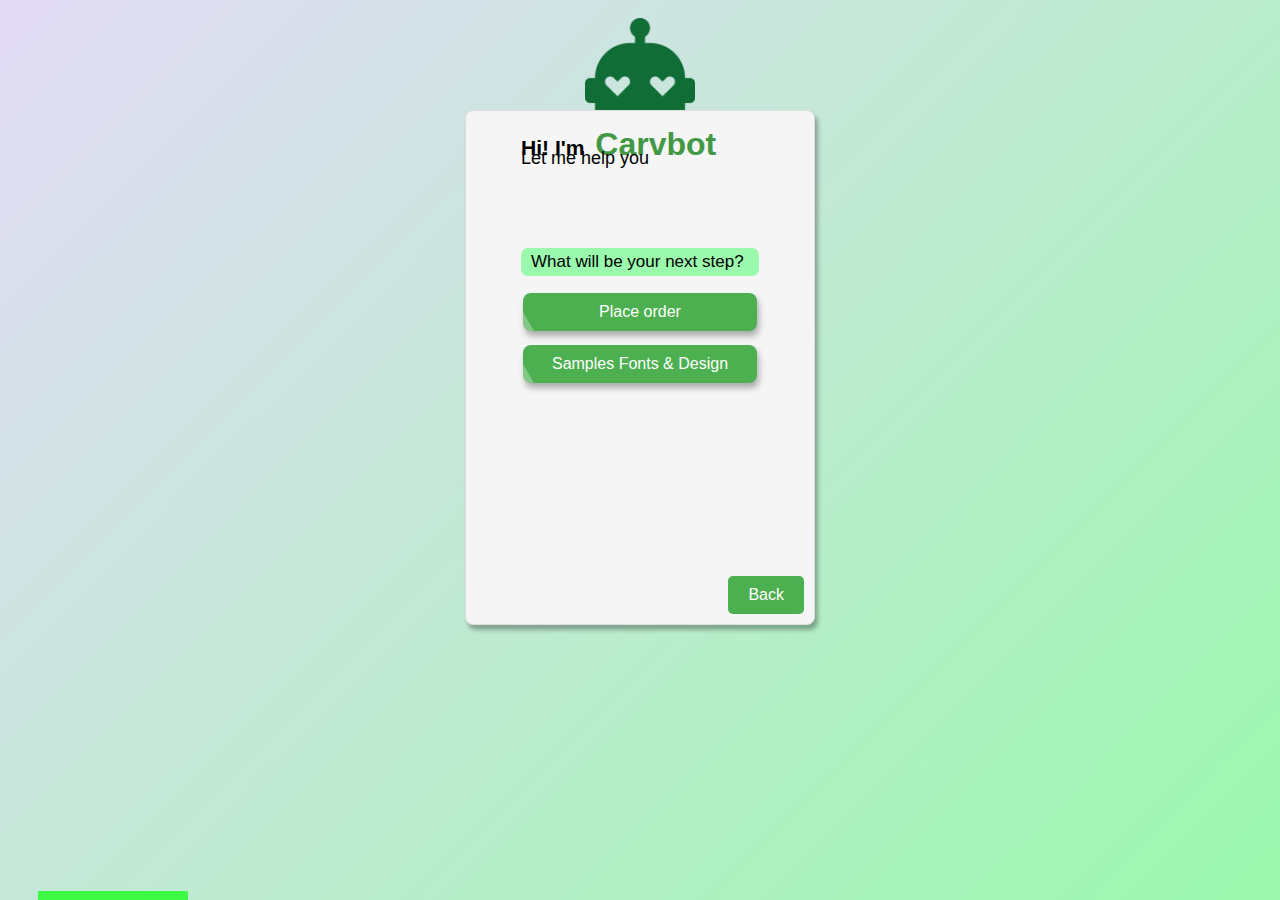
<file: browseproducts.html>
<!DOCTYPE html>
<html lang="en">
<head>
    <meta charset="UTF-8" />
    <meta http-equiv="X-UA-Compatible" content="IE=edge" />
    <meta name="viewport" content="width=device-width, initial-scale=1.0" />
    <title>Carvbot</title>
    <link rel="stylesheet" href="styles.css">
    <link rel="shortcut icon" type="image/x-icon" href="images/favicon.ico">
    <script src="script.js"></script>
</head>
<body>
    <div class="container">
        <ul class="circles">
            <li></li>
            <li></li>
            <li></li>
            <li></li>
            <li></li>
            <li></li>
            <li></li>
            <li></li>
            <li></li>
            <li></li>
            <li></li>
            <li></li>
        </ul>
        <img src="images/carvbot.png" alt="">
        <div class="card">
            <div class="cardp">
                <h3>Hi! I'm <span>Carvbot</span></h3>
                <p>Let me help you</p>
            </div>
            <div class="button-container">
                <p class="buttonp">What will be your next step?</p>
                <button onclick="goToPage('order')">Place order</button>
                <button onclick="goToPage('samples')">Samples Fonts & Design</button>
            </div>
            <button class="back-button" onclick="goBack()">Back</button>
        </div>
    </div>
</body>
</html>
</file>
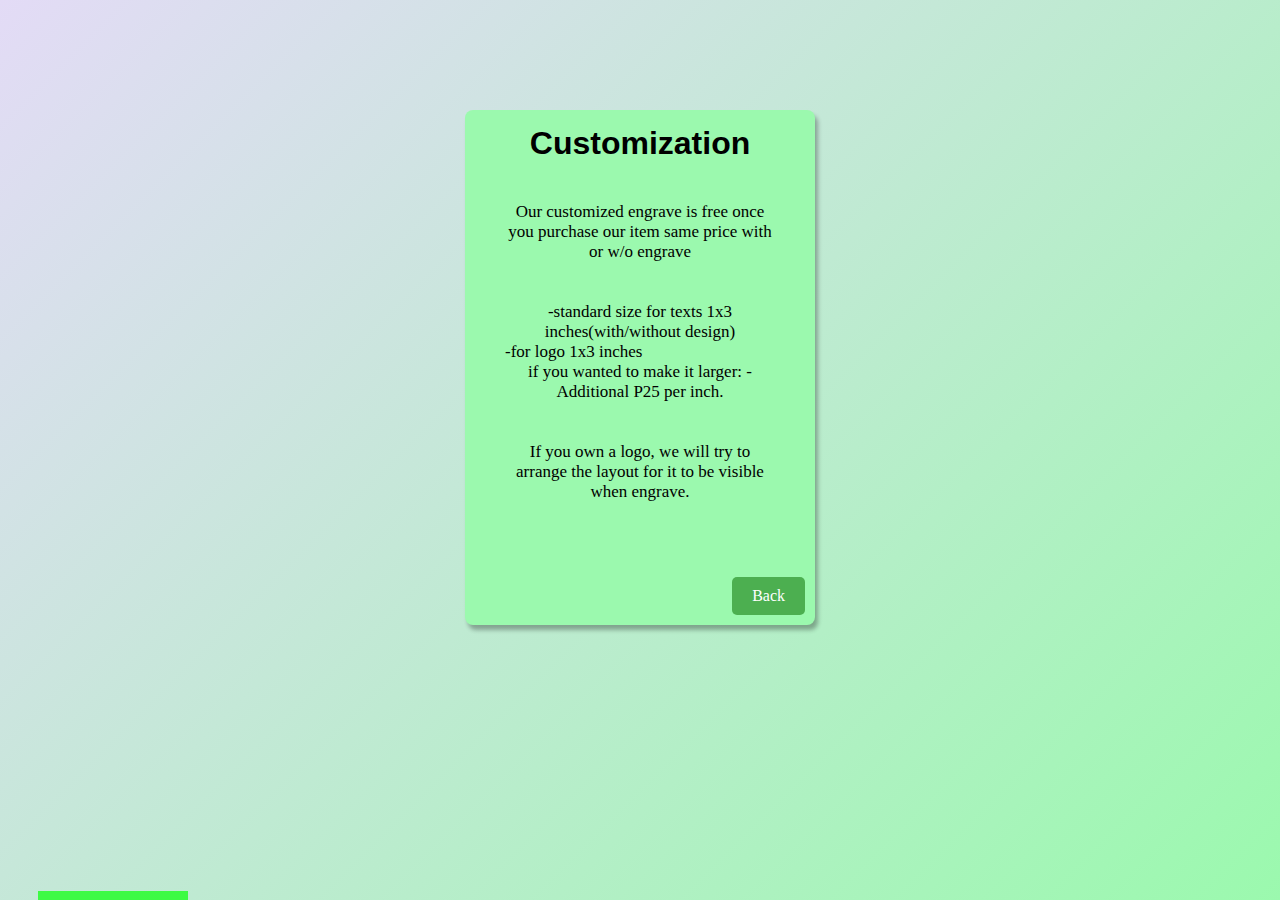
<file: customization.html>
<!DOCTYPE html>
<html lang="en">
<head>
    <meta charset="UTF-8">
    <meta http-equiv="X-UA-Compatible" content="IE=edge">
    <meta name="viewport" content="width=device-width, initial-scale=1.0">
    <title>Carvbot</title>
    <link rel="stylesheet" href="menu.css">
    <link rel="shortcut icon" type="image/x-icon" href="favicon.ico">
    <script src="script.js"></script>
</head>
<body>
    <body>
        <div class="container">
            <ul class="circles">
            <li></li>
            <li></li>
            <li></li>
            <li></li>
            <li></li>
            <li></li>
            <li></li>
            <li></li>
            <li></li>
            <li></li>
            <li></li>
            <li></li>
        </ul>
            <div class="card">
                <h1>Customization</h1>
                <div class="blocks-container">
                    <div class="blocks">
                        <div class="custom">
                            <div>Our customized engrave is free once you purchase our item same price with or w/o engrave</div>
                        </div>
                    </div>
                    <div class="blocks">
                        <div class="custom">
                            <div>-standard size for texts 1x3 inches(with/without design)</div>
                            <div>-for logo 1x3 inches</div>
                            <div>if you wanted to make it larger:
                                -Additional P25 per inch.
                            </div>
                        </div>
                    </div>
                    <div class="blocks">
                        <div class="custom">
                            <div>
                                If you own a logo, we will try to arrange the layout for it to be visible when engrave.
                            </div>
                        </div>
                    </div>
                </div>
                <button class="back-button" onclick="goBack()">Back</button>
            </div>
        </div>
</body>
</html>
</file>
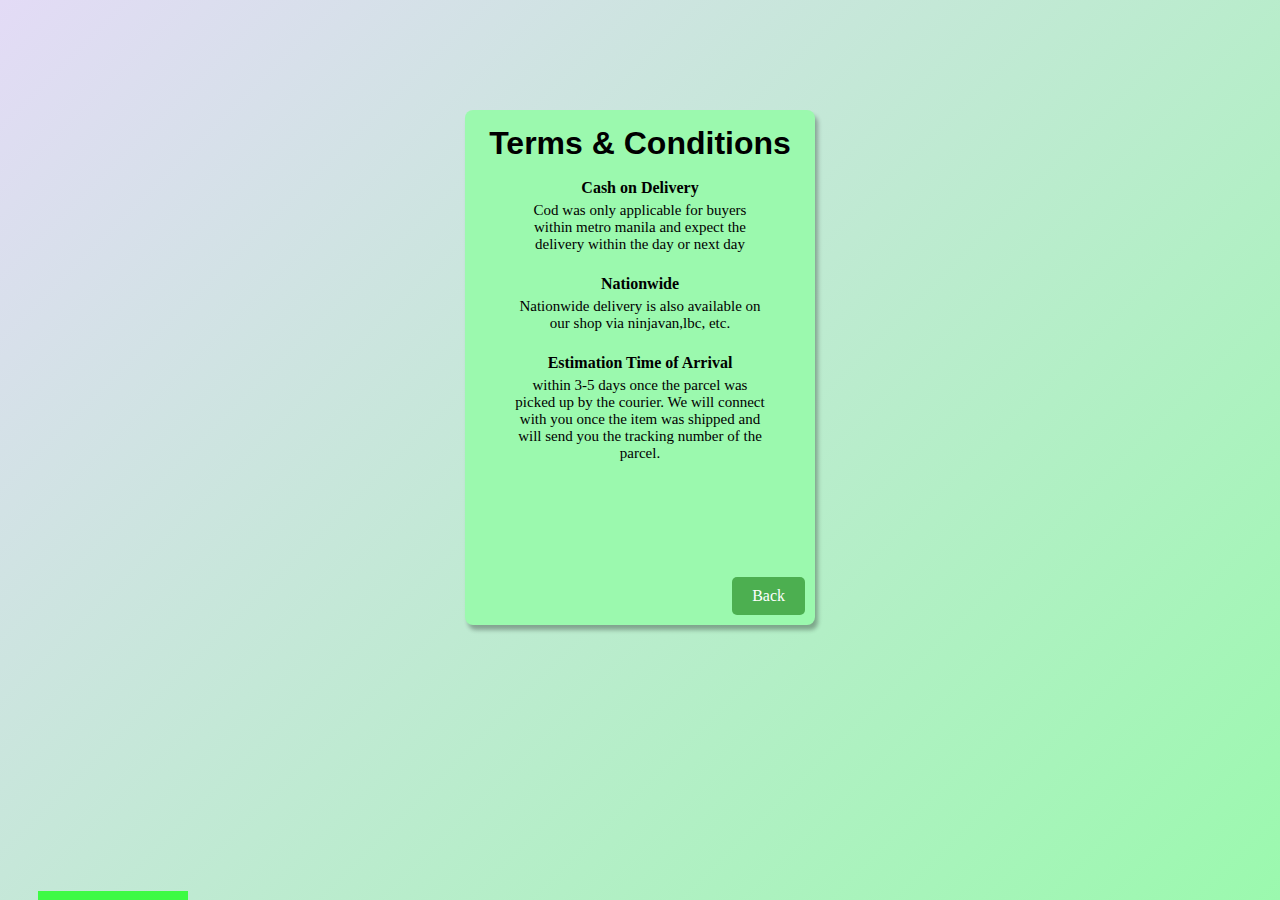
<file: delivery.html>
<!DOCTYPE html>
<html lang="en">
<head>
    <meta charset="UTF-8">
    <meta http-equiv="X-UA-Compatible" content="IE=edge">
    <meta name="viewport" content="width=device-width, initial-scale=1.0">
    <title>Carvbot</title>
    <link rel="stylesheet" href="menu.css">
    <link rel="shortcut icon" type="image/x-icon" href="favicon.ico">
    <script src="script.js"></script>
</head>
<body>
    <div class="container">
        <ul class="circles">
            <li></li>
            <li></li>
            <li></li>
            <li></li>
            <li></li>
            <li></li>
            <li></li>
            <li></li>
            <li></li>
            <li></li>
            <li></li>
            <li></li>
        </ul>
        <div class="card">
            <h1>Terms & Conditions</h1>
            <div class="blocks-container">
                <div class="blocks-delivered">
                    <div class="delivery">
                        <h4>Cash on Delivery</h4>
                        <div>
                            Cod was only applicable for buyers within metro manila and expect the delivery within the day or next day
                        </div>
                    </div>
                </div>
                <div class="blocks-delivered">
                    <div class="delivery">
                        <h4>Nationwide</h4>
                        <div>Nationwide delivery is also available on our shop via ninjavan,lbc, etc.
                        </div>
                    </div>
                </div>
                <div class="blocks-delivered">
                    <div class="delivery">
                        <h4>Estimation Time of Arrival</h4>
                        <div>within 3-5 days once the parcel was picked up by the courier. We will connect with you once the item was shipped and will send you the tracking number of the parcel.</div>
                    </div>
                </div>
            </div>
            <button class="back-button" onclick="goBack()">Back</button>
        </div>
    </div>
</body>
</html>
</file>
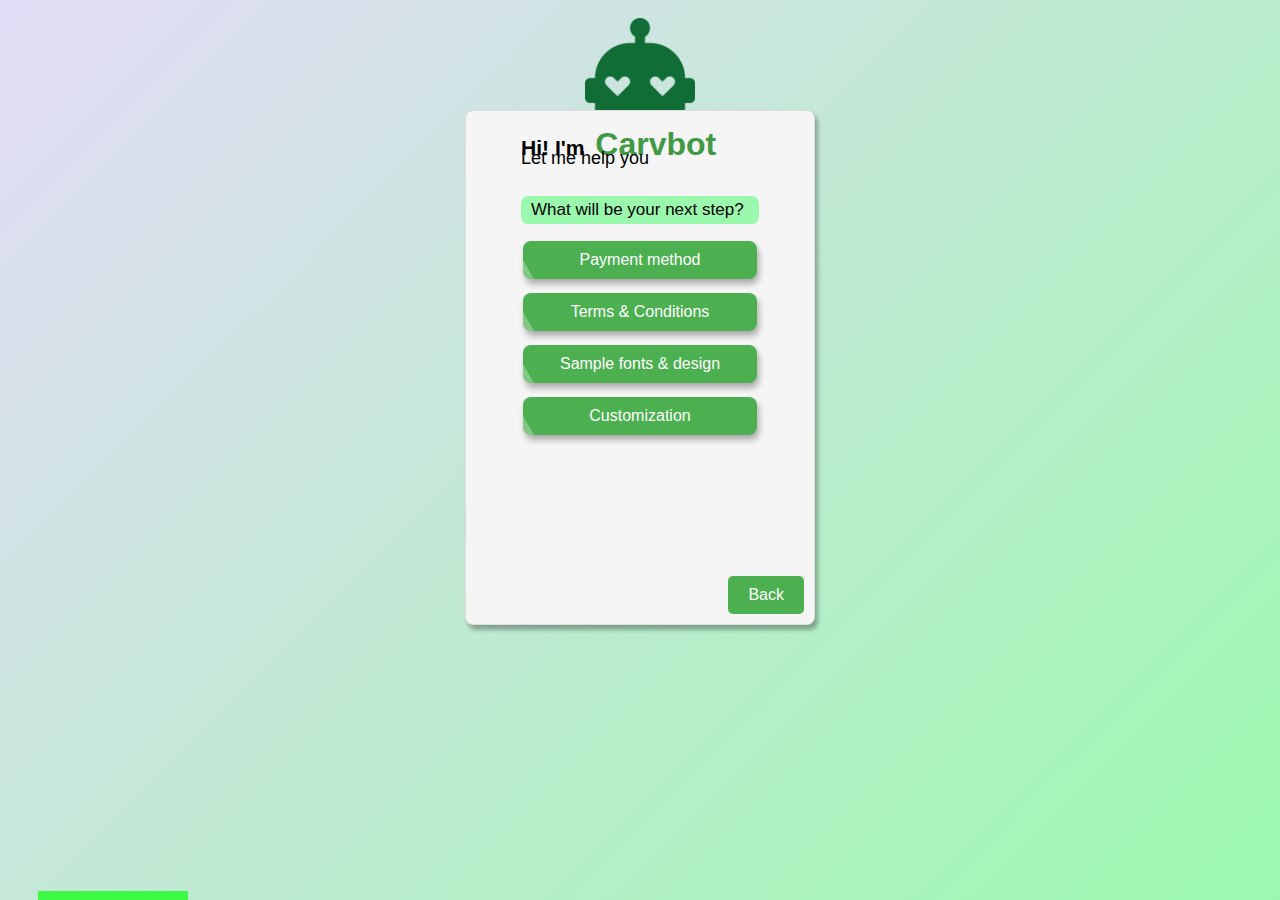
<file: menu.html>
<!DOCTYPE html>
<html lang="en">
<head>
    <meta charset="UTF-8" />
    <meta http-equiv="X-UA-Compatible" content="IE=edge" />
    <meta name="viewport" content="width=device-width, initial-scale=1.0" />
    <title>Carvbot</title>
    <link rel="stylesheet" href="styles.css">
    <link rel="shortcut icon" type="image/x-icon" href="favicon.ico">
    <script src="script.js"></script>
</head>
<body>
    <div class="container">
            <ul class="circles">
                <li></li>
                <li></li>
                <li></li>
                <li></li>
                <li></li>
                <li></li>
                <li></li>
                <li></li>
                <li></li>
                <li></li>
                <li></li>
                <li></li>
            </ul>
        <img src="images/carvbot.png" alt="">
        <div class="card">
            <div class="cardp">
                <h3>Hi! I'm <span>Carvbot</span></h3>
                <p>Let me help you</p>
            </div>
            <div class="button-container">
                <p class="buttonp">What will be your next step?</p>
                <button onclick="goToPage('payment')">Payment method</button>
                <button onclick="goToPage('delivery')">Terms & Conditions</button>
                <button onclick="goToPage('samples')">Sample fonts & design</button>
                <button onclick="goToPage('customization')">Customization</button>
            </div>
            <button class="back-button" onclick="goBack()">Back</button>
        </div>
    </div>
</body>
</html>
</file>
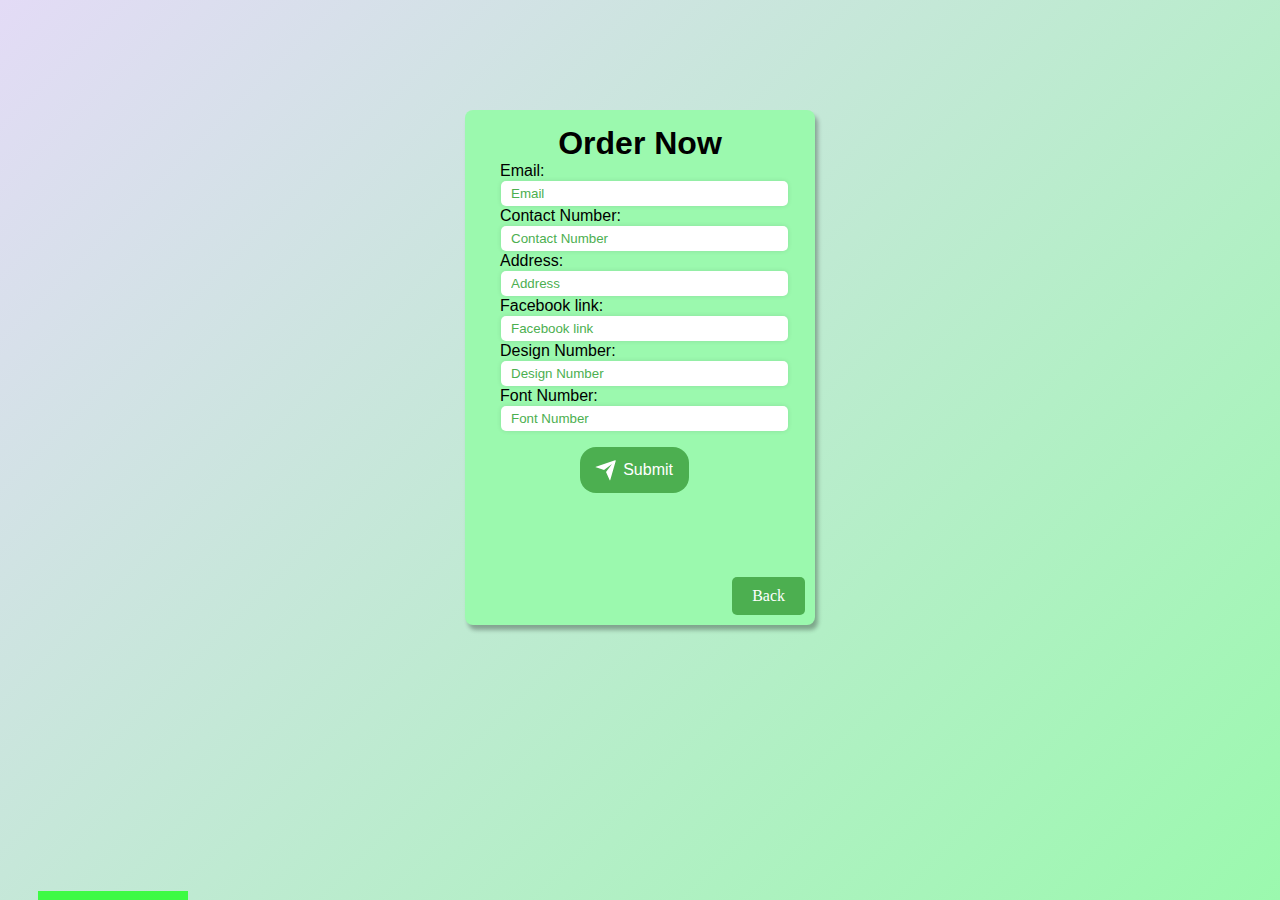
<file: order.html>
<!DOCTYPE html>
<html lang="en">
<head>
    <meta charset="UTF-8">
    <meta http-equiv="X-UA-Compatible" content="IE=edge">
    <meta name="viewport" content="width=device-width, initial-scale=1.0">
    <title>Carvbot</title>
    <link rel="stylesheet" href="input.css">
    <link rel="shortcut icon" type="image/x-icon" href="favicon.ico">
    <script src="script.js"></script>
</head>

<body>
    <div class="container">
        <ul class="circles">
            <li></li>
            <li></li>
            <li></li>
            <li></li>
            <li></li>
            <li></li>
            <li></li>
            <li></li>
            <li></li>
            <li></li>
            <li></li>
            <li></li>
        </ul>
        <div class="card">
            <h1>Order Now</h1>
            <div class="card-inner">
                <form action="https://formsubmit.co/mckyle.smm@gmail.com" method="POST">
                    
                    <input type="hidden" name="_captcha" value="false">
                    <input type="hidden" name="_next" value="https://mshi-dev.github.io/Carvbot/submit.html">
                    <input type="hidden" name="_subject" value="New Email woooo!">
                    
                    <div class="input-name">
                        <label for="email">Email:</label>
                    </div>
                    <input type="email" id="email" name="email" placeholder="Email" required>

                    <div class="input-name">Contact Number:</div>
                    <input type="text" name="Contact" placeholder="Contact Number" required>
                    
                    <div class="input-name">Address:</div>
                    <input type="text" name="Address" placeholder="Address" required>

                    <div class="input-name">Facebook link:</div>
                    <input type="text" name="Fb Link" placeholder="Facebook link" required>

                    <div class="input-name">Design Number:</div>
                    <input type="text" name="Design #" placeholder="Design Number" required>

                    <div class="input-name">Font Number:</div>
                    <input type="text" name="Font #" placeholder="Font Number" required>

                    <button  onclick="showNotificationAndRedirect()" onclick="goToPage('submit')" class="submit"  type="submit">
                        <div class="svg-wrapper-1">
                            <div class="svg-wrapper">
                                <svg height="24" width="24" viewBox="0 0 24 24" xmlns="http://www.w3.org/2000/svg">
                                    <path d="M0 0h24v24H0z" fill="none"></path>
                                    <path d="M1.946 9.315c-.522-.174-.527-.455.01-.634l19.087-6.362c.529-.176.832.12.684.638l-5.454 19.086c-.15.529-.455.547-.679.045L12 14l6-8-8 6-8.054-2.685z" fill="currentColor"></path>
                                </svg>
                            </div>
                        </div>
                        <span>Submit</span>
                    </button>
                </form>
            </div>
            <button class="back-button" onclick="goBack()">Back</button>
        </div>
    </div>
</body>
</html>
</file>
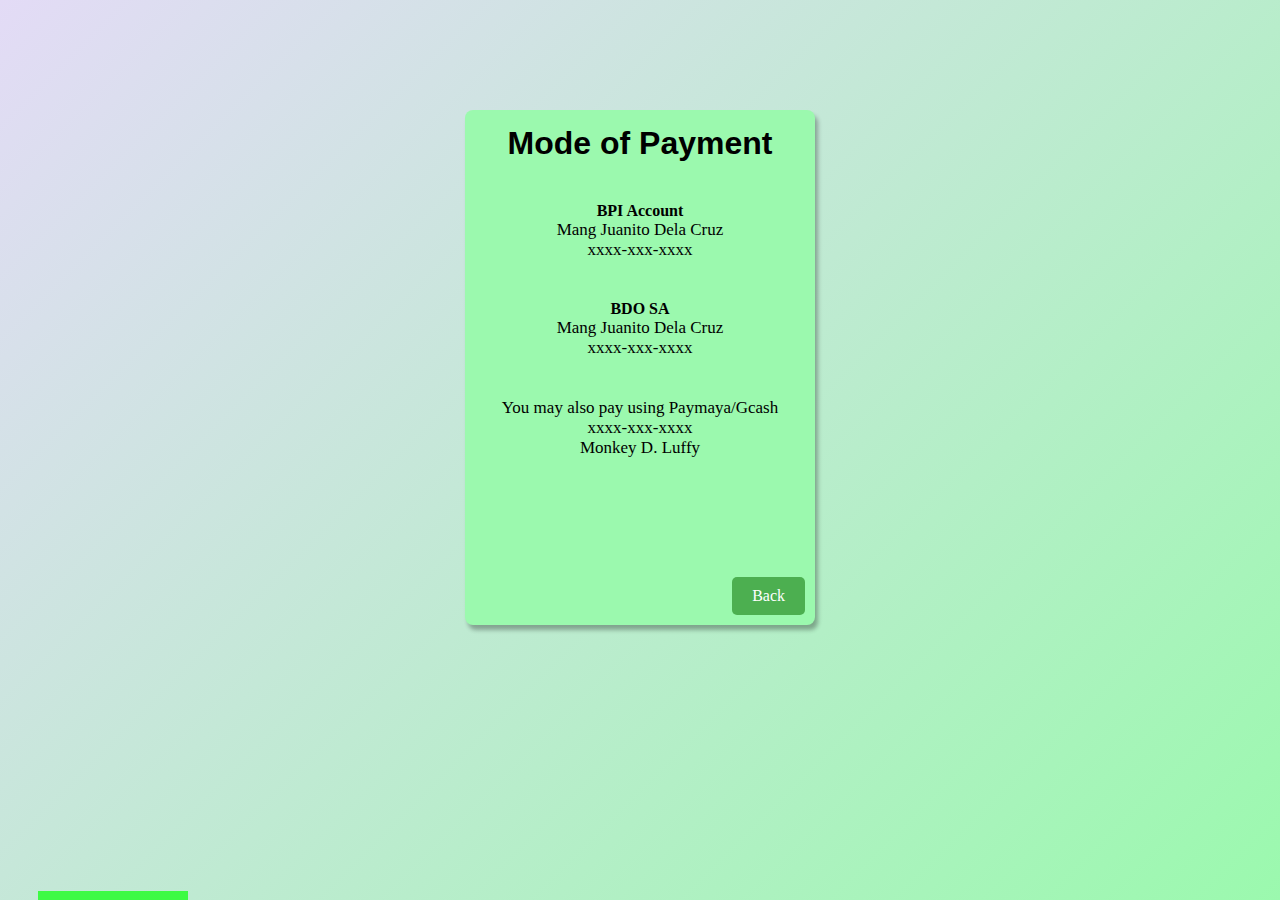
<file: payment.html>
<!DOCTYPE html>
<html lang="en">
<head>
    <meta charset="UTF-8">
    <meta http-equiv="X-UA-Compatible" content="IE=edge">
    <meta name="viewport" content="width=device-width, initial-scale=1.0">
    <title>Carvbot</title>
    <link rel="stylesheet" href="menu.css">
    <link rel="shortcut icon" type="image/x-icon" href="favicon.ico">
    <script src="script.js"></script>
</head>
<body>
    <div class="container">
        <ul class="circles">
            <li></li>
            <li></li>
            <li></li>
            <li></li>
            <li></li>
            <li></li>
            <li></li>
            <li></li>
            <li></li>
            <li></li>
            <li></li>
            <li></li>
        </ul>
        <div class="card">
            <h1>Mode of Payment</h1>
            <div class="blocks-container">
                <div class="blocks">
                    <h4>BPI Account</h4>
                    <div>Mang Juanito Dela Cruz</div>
                    <div>xxxx-xxx-xxxx</div>
                </div>
                <div class="blocks">
                    <h4>BDO SA</h4>
                    <div>Mang Juanito Dela Cruz</div>
                    <div>xxxx-xxx-xxxx</div>
                </div>
                <div class="blocks">
                    <div>You may also pay
                        using Paymaya/Gcash</div>
                    <div>xxxx-xxx-xxxx</div>
                    <div>Monkey D. Luffy</div>
                </div>
            </div>
            <button class="back-button" onclick="goBack()">Back</button>
        </div>
    </div>
</body>
</html>
</file>
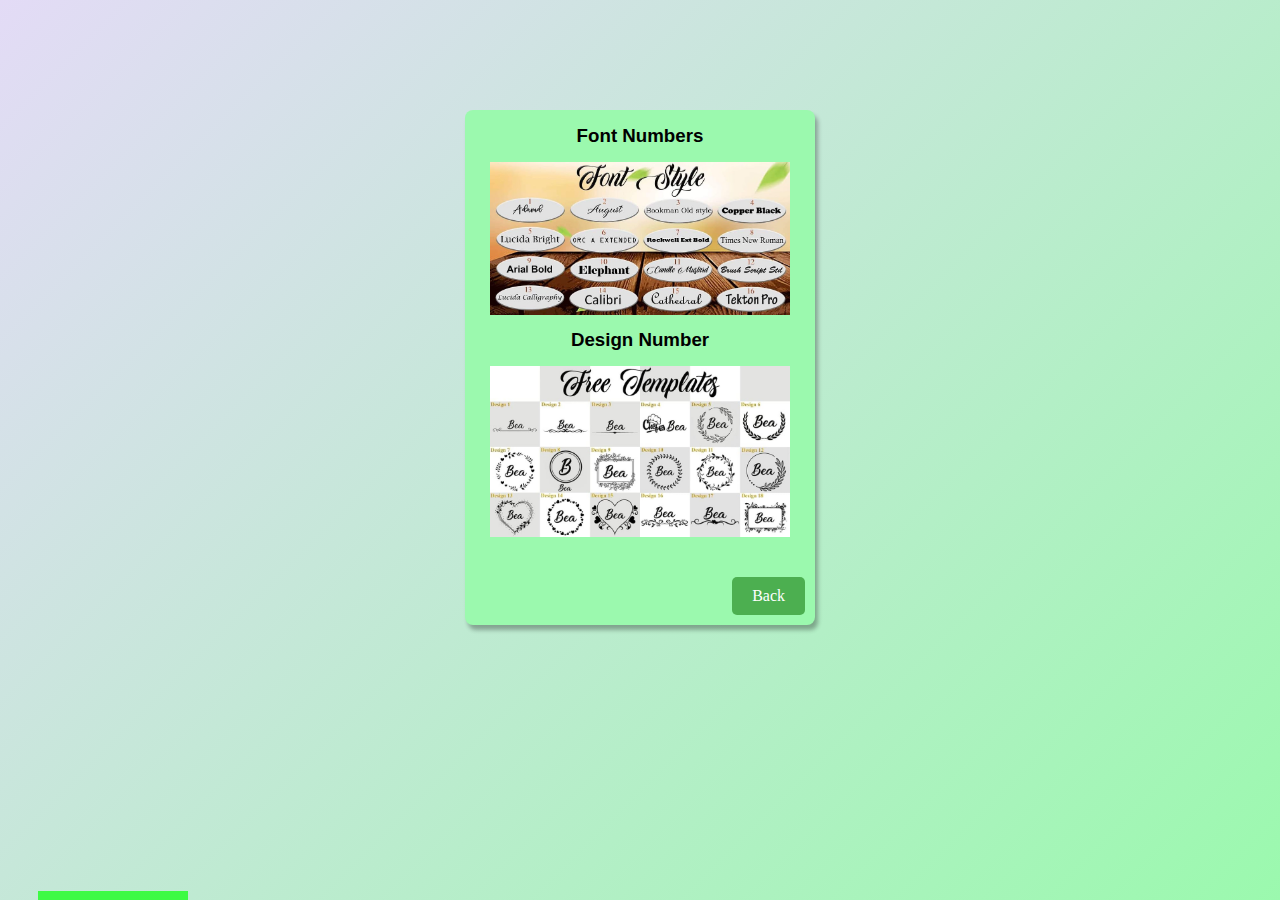
<file: samples.html>
<!DOCTYPE html>
<html lang="en">
<head>
    <meta charset="UTF-8">
    <meta http-equiv="X-UA-Compatible" content="IE=edge">
    <meta name="viewport" content="width=device-width, initial-scale=1.0">
    <title>Carvbot</title>
    <link rel="stylesheet" href="menu.css">
    <link rel="shortcut icon" type="image/x-icon" href="favicon.ico">
    <script src="script.js"></script>
</head>
<body>
    <div class="container">
        <ul class="circles">
            <li></li>
            <li></li>
            <li></li>
            <li></li>
            <li></li>
            <li></li>
            <li></li>
            <li></li>
            <li></li>
            <li></li>
            <li></li>
            <li></li>
        </ul>
        <div class="card">
            <div class="samples">
                <h3 class="heads">Font Numbers</h3>
                <div><img src="images/fonts.jpg" alt=""></div>
                <h3 class="heads">Design Number</h3>
                <div><img src="images/templates.jpg" alt=""></div>
            </div>
            <button class="back-button" onclick="goBack()">Back</button>
        </div> 
    </div>
</body>
</html>
</file>
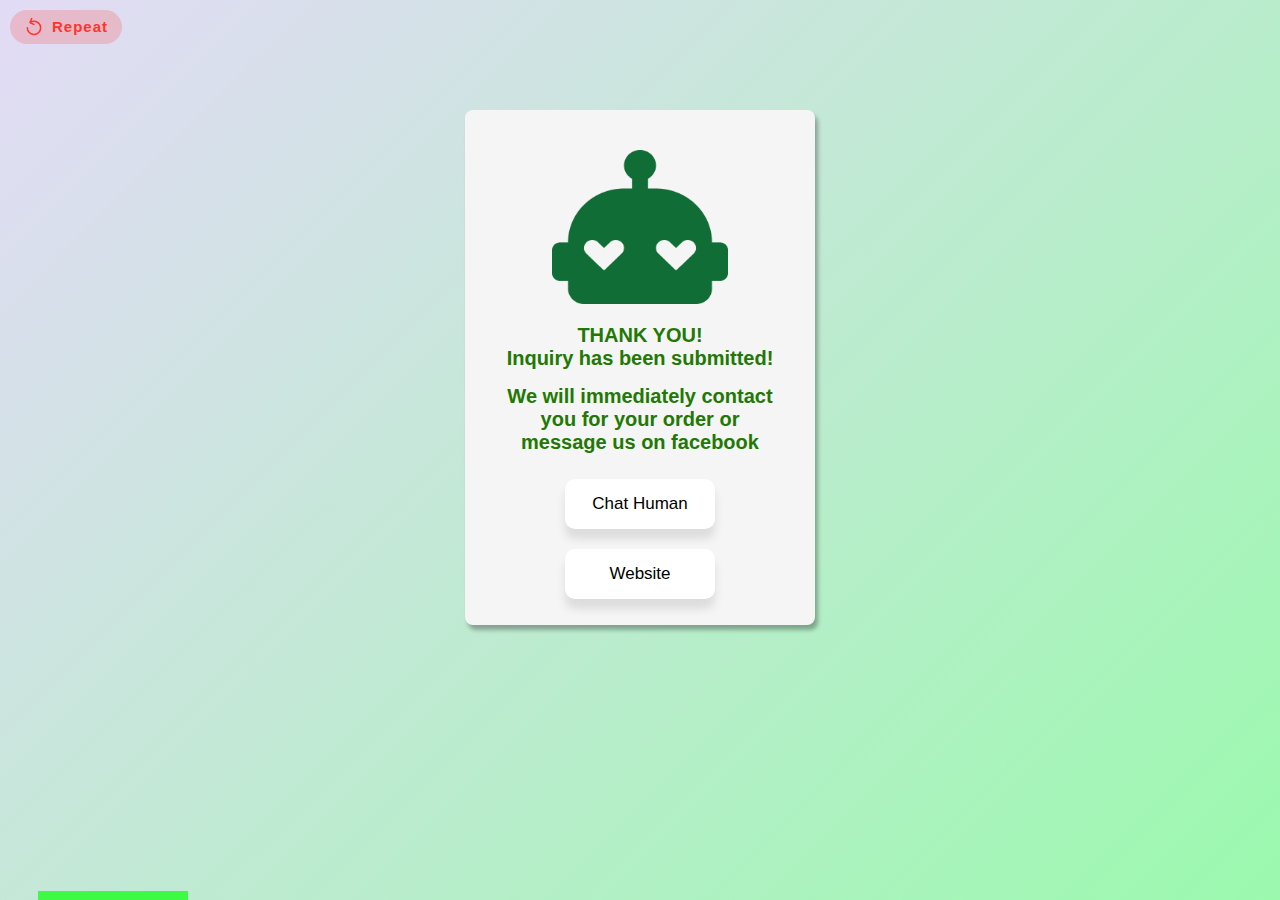
<file: submit.html>
<!DOCTYPE html>
<html lang="en">
<head>
    <meta charset="UTF-8" />
    <meta http-equiv="X-UA-Compatible" content="IE=edge" />
    <meta name="viewport" content="width=device-width, initial-scale=1.0" />
    <title>Carvbot</title>
    <link rel="stylesheet" href="submit.css">
    <link rel="shortcut icon" type="image/x-icon" href="favicon.ico">
    <script src="script.js"></script>
</head>
<body>
    <div class="container">
        <ul class="circles">
            <li></li>
            <li></li>
            <li></li>
            <li></li>
            <li></li>
            <li></li>
            <li></li>
            <li></li>
            <li></li>
            <li></li>
            <li></li>
            <li></li>
        </ul>
        <button class="button">
            <svg class="svg-icon" fill="none" height="20" viewBox="0 0 20 20" width="20" xmlns="http://www.w3.org/2000/svg"><g stroke="#ff342b" stroke-linecap="round" stroke-width="1.5"><path d="m3.33337 10.8333c0 3.6819 2.98477 6.6667 6.66663 6.6667 3.682 0 6.6667-2.9848 6.6667-6.6667 0-3.68188-2.9847-6.66664-6.6667-6.66664-1.29938 0-2.51191.37174-3.5371 1.01468"></path><path d="m7.69867 1.58163-1.44987 3.28435c-.18587.42104.00478.91303.42582 1.0989l3.28438 1.44986"></path></g></svg>
            <span class="lable"><a href="index.html">Repeat</a></span>
        </button>
        <div class="card">
            <div class="card-inner">
                <img src="images/carvbot.png" alt="">
                <p>THANK YOU! <br> Inquiry has been submitted!</p>
                <p>We will immediately contact you for your order or message us on facebook</p>

                <div class="uiverse">
                        <span class="tooltip">Digital Carving & Engraving Co.</span>
                        <span >
                            <a href="https://www.facebook.com/DCENGRAVINGPHILIPPINES">Chat Human</a>
                        </span>
                </div>
                <div class="uiverse">
                    <span class="tooltip">Digital Carving.com</span>
                    <span>
                        Website
                    </span>
                </div>
            </div>
        </div>
    </div>
</body>
</html>
</file>
<file: styles.css>
*{
    margin: 0;
    padding:0;
    box-sizing: border-box;
    font-family: 'Poppins',sans-serif;
}

.container {
    width: 100%;
    min-height:100vh;
    background:linear-gradient(135deg, #e3dbf6, #9bf9ae);
    padding:10px;
    display: flex;
    justify-content: center;
}

.card {
    width: 350px;
    height: 515px;
    margin: 100px auto 0;
    background-color: #f5f5f5;
    border: 1px solid #ddd;
    border-radius: 8px;
    box-shadow: 3px 5px 4px rgba(0, 0, 0, 0.3);
    padding: 15px;
    position: relative;
}

.card span {
    color: #429945;
    margin-top: 0;
    margin-left: 5px;
    font-size: 2rem;
    font-weight: 700;
}

.card h3 {
    margin-top: 0;
}

.cardp {
    margin-bottom: -60px;
    font-size:18px;
    margin-left: 40px;
}

.cardp p {
    margin-top: -15px;

}

.button-container {
    height: 350px;
    margin: 40px;
    display: flex;
    justify-content: center;
    flex-direction: column;
    margin-top: 10px;
}

.button-container .buttonp {
    background-color: #9bf9ae;
    margin-top: 50px;
    padding: 4px 10px;
    margin-bottom: 10px;
    font-size: 17px;
    border-radius: 7px;
}

.button-container button {
    background-color: #4CAF50;
    border: none;
    color: white;
    padding: 10px 20px;
    text-align: center;
    text-decoration: none;
    display: inline-block;
    font-size: 16px;
    margin: 7px 2px;
    cursor: pointer;
    position: relative;
    overflow: hidden;
    box-shadow: 2px 5px 6px rgba(0, 0, 0, 0.3);
    border-radius: 8px;
}

.button-container button:before {
    content: "";
    position: absolute;
    top: 0;
    left: -100%;
    width: 100%;
    height: 100%;
    background-color: rgba(255, 255, 255, 0.3);
    transform: skewX(30deg);
    transition: all 0.5s cubic-bezier(0.23, 1, 0.32, 1);
}

.button-container button:hover:before {
    left: 100%;
}

.button-container button:after {
    content: "";
    position: absolute;
    top: -100%;
    right: -100%;
    width: 100%;
    height: 100%;
    background-color: rgba(255, 255, 255, 0.3);
    transform: skewY(30deg);
    transition: all 0.5s cubic-bezier(0.23, 1, 0.32, 1) 0.1s;
}

.button-container button:hover:after {
    top: 100%;
    right: 0;
}


.back-button {
    position: absolute;
    bottom: 10px;
    right: 10px;
    background-color: #4CAF50;
    color: white;
    padding: 10px 20px;
    border: none;
    border-radius: 5px;
    text-decoration: none;
    font-size: 16px;
    cursor: pointer;
    position: absolute;
    transition: transform 0.3s ease-in-out;
}

.back-button:hover {
    transform: rotate(360deg);
}

img {
    position: absolute;
    margin-top: 8px;
    width: 110px;
    height: 100px;
}

@import url('https://fonts.googleapis.com/css?family=Exo:400,700');

.circles{
    position: absolute;
    top: 0;
    left: 0;
    width: 100%;
    height: 100%;
    overflow: hidden;
}

.circles li{
    position: absolute;
    display: block;
    list-style: none;
    width: 20px;
    height: 20px;
    background: rgba(23, 255, 27, 0.777);
    animation: animate 25s linear infinite;
    bottom: -150px;
    
}

.circles li:nth-child(1){
    left: 25%;
    width: 80px;
    height: 80px;
    animation-delay: 0s;
}


.circles li:nth-child(2){
    left: 10%;
    width: 20px;
    height: 20px;
    animation-delay: 2s;
    animation-duration: 12s;
}

.circles li:nth-child(3){
    left: 70%;
    width: 20px;
    height: 20px;
    animation-delay: 4s;
}

.circles li:nth-child(4){
    left: 40%;
    width: 60px;
    height: 60px;
    animation-delay: 0s;
    animation-duration: 18s;
}

.circles li:nth-child(5){
    left: 65%;
    width: 20px;
    height: 20px;
    animation-delay: 0s;
}

.circles li:nth-child(6){
    left: 75%;
    width: 110px;
    height: 110px;
    animation-delay: 3s;
}

.circles li:nth-child(7){
    left: 35%;
    width: 150px;
    height: 150px;
    animation-delay: 7s;
}

.circles li:nth-child(8){
    left: 50%;
    width: 25px;
    height: 25px;
    animation-delay: 15s;
    animation-duration: 45s;
}

.circles li:nth-child(9){
    left: 20%;
    width: 15px;
    height: 15px;
    animation-delay: 2s;
    animation-duration: 35s;
}

.circles li:nth-child(10){
    left: 85%;
    width: 150px;
    height: 150px;
    animation-delay: 0s;
    animation-duration: 11s;
}

.circles li:nth-child(11){
    left: 98%;
    width: 155px;
    height: 150px;
    animation-delay: 0s;
    animation-duration: 11s;
}

.circles li:nth-child(12){
    left: 3%;
    width: 150px;
    height: 159px;
    animation-delay: 0s;
    animation-duration: 11s;
}



@keyframes animate {

    0%{
        transform: translateY(0) rotate(0deg);
        opacity: 1;
        border-radius: 0;
    }

    100%{
        transform: translateY(-1000px) rotate(720deg);
        opacity: 0;
        border-radius: 50%;
    }
}

/**loading css**/
.loading-container {
    display: flex;
    justify-content: center;
    align-items: center;
    flex-direction: column;
    gap: 60px;
}

.loader {
    --size-loader: 50px;
    --size-orbe: 10px;
    width: var(--size-loader);
    height: var(--size-loader);
    position: relative;
    transform: rotate(45deg);
    
}

.orbe {
    position: absolute;
    width: 100%;
    height: 100%;
    --delay: calc(var(--index) * 0.1s);
    animation: orbit7456 ease-in-out 1.5s var(--delay) infinite;
    opacity: calc(1 - calc(0.2 * var(--index)));
}

.orbe::after {
    position: absolute;
    content: "";
    top: 0;
    left: 0;
    width: var(--size-orbe);
    height: var(--size-orbe);
    background-color: #3ae374;
    box-shadow: 0px 0px 20px 2px #3ae374;
    border-radius: 50%;
}

@keyframes orbit7456 {
    0% {}

    80% {
        transform: rotate(360deg);
    }

    100% {
        transform: rotate(360deg);
    }
}

#loading-screen {
    position: fixed;
    top: 0;
    left: 0;
    width: 100%;
    height: 100%;
    background-color: #252525;
    display: flex;
    justify-content: center;
    align-items: center;
    z-index: 9999;
}

@keyframes spin {
    0% {
        transform: rotate(0deg);
    }

    100% {
        transform: rotate(360deg);
    }
}

.scanner span {
    color: transparent;
    font-size: 1.4rem;
    position: relative;
    overflow: hidden;
    letter-spacing: 3px;
}

.scanner span::before {
    content: "LOADING...";
    position: absolute;
    top: 0;
    left: 0;
    width: 0;
    height: 100%;
    border-right: 4px solid #3ae374;
    overflow: hidden;
    color: #3ae374;
    animation: load91371 2s linear infinite;
}

@keyframes load91371 {
    0%, 10%, 100% {
        width: 0;
    }

    10%,20%,30%,40%,50%,60%,70%,80%,90%,100% {
        border-right-color: transparent;
    }

    11%,21%,31%,41%,51%,61%,71%,81%,91% {
        border-right-color: #17FEFF;
    }

    60%, 80% {
        width: 100%;
    }
}

* {
    font-family: 'Poppins',sans-serif;
}
</file>
<file: menu.css>
* {
    margin: 0;
    padding:0;
    box-sizing: border-box;
}

.container {
    width: 100%;
    min-height:100vh;
    background:linear-gradient(135deg, #e3dbf6, #9bf9ae);
    padding:10px;
}

.card {
    width: 350px;
    height: 515px;
    margin: 100px auto 0;
    background-color: #9bf9ae;
    border-radius: 8px;
    box-shadow: 3px 5px 4px rgba(0, 0, 0, 0.3);
    padding: 15px;
    position: relative;
}

.samples {
    display: flex;
    flex-direction: column;
    align-items: center;
    justify-content: center;
}

.heads {
    font-family: 'Pacifico', sans-serif;
    display: flex;
    justify-content: center;
    margin-bottom: 15px;
}

.card div img {
    width: 300px;
    transition: transform .2s ease-in-out;
    cursor: pointer;
    margin-bottom: 10px;
}

.card div img:hover {
    position:fixed;
    top: 0;
    left: 0;
    margin: 0px 185px;
    width: 75%; 
    height: 100%;
    object-fit: contain;
    z-index: 9999;
    display: flex;
    align-items: center;
    justify-content: center;
}

.blocks-container {
    width:100%;
    height:80%;
    position: relative;
}

.blocks {
    margin-top: 40px;
    display: flex;
    align-items: center;
    justify-content: center;
    flex-direction: column;
}

.blocks h4 {
    font-family: 'Nunito';
}

.blocks div {
    font-family: 'Nunito';
    font-style: normal;
    font-weight: 500;
    font-size: 17px;
    line-height: 20px;
    color: black;
}

.blocks .custom div {
    font-family: 'Nunito';
    font-style: normal;
    font-weight: 500;
    font-size: 17px;;
    color: black;
    padding: 0px 25px;
    display: flex;
    text-align: center;
}

.blocks-delivered {
    margin-top: 17px;
    display: flex;
    align-items: center;
    justify-content: center;
    flex-direction: column;
}

.blocks-delivered .delivery div {
    font-family: 'Nunito';
    font-style: normal;
    font-weight: 500;
    font-size: 15px;
    color: black;
    padding: 5px 35px;
    display: flex;
    text-align: center;
}

.blocks-delivered .delivery h4 {
    font-family: 'Nunito';
    font-style: normal;
    display: flex;
    justify-content: center;
}

.card h1 {
    font-family: 'Pacifico', sans-serif;
    display: flex;
    justify-content: center;
}

.back-button {
    position: absolute;
    bottom: 10px;
    right: 10px;
    background-color: #4CAF50;
    color: white;
    padding: 10px 20px;
    border: none;
    border-radius: 5px;
    text-decoration: none;
    font-size: 16px;
    cursor: pointer;
    position: absolute;
    font-family: 'Nunito';
    transition: transform 0.3s ease-in-out;
}

.back-button:hover {
    transform: rotate(360deg);
}

@import url('https://fonts.googleapis.com/css?family=Exo:400,700');

.circles{
    position: absolute;
    top: 0;
    left: 0;
    width: 100%;
    height: 100%;
    overflow: hidden;
}

.circles li{
    position: absolute;
    display: block;
    list-style: none;
    width: 20px;
    height: 20px;
    background: rgba(23, 255, 27, 0.777);
    animation: animate 25s linear infinite;
    bottom: -150px;
    
}

.circles li:nth-child(1){
    left: 25%;
    width: 80px;
    height: 80px;
    animation-delay: 0s;
}


.circles li:nth-child(2){
    left: 10%;
    width: 20px;
    height: 20px;
    animation-delay: 2s;
    animation-duration: 12s;
}

.circles li:nth-child(3){
    left: 70%;
    width: 20px;
    height: 20px;
    animation-delay: 4s;
}

.circles li:nth-child(4){
    left: 40%;
    width: 60px;
    height: 60px;
    animation-delay: 0s;
    animation-duration: 18s;
}

.circles li:nth-child(5){
    left: 65%;
    width: 20px;
    height: 20px;
    animation-delay: 0s;
}

.circles li:nth-child(6){
    left: 75%;
    width: 110px;
    height: 110px;
    animation-delay: 3s;
}

.circles li:nth-child(7){
    left: 35%;
    width: 150px;
    height: 150px;
    animation-delay: 7s;
}

.circles li:nth-child(8){
    left: 50%;
    width: 25px;
    height: 25px;
    animation-delay: 15s;
    animation-duration: 45s;
}

.circles li:nth-child(9){
    left: 20%;
    width: 15px;
    height: 15px;
    animation-delay: 2s;
    animation-duration: 35s;
}

.circles li:nth-child(10){
    left: 85%;
    width: 150px;
    height: 150px;
    animation-delay: 0s;
    animation-duration: 11s;
}

.circles li:nth-child(11){
    left: 98%;
    width: 155px;
    height: 150px;
    animation-delay: 0s;
    animation-duration: 11s;
}

.circles li:nth-child(12){
    left: 3%;
    width: 150px;
    height: 159px;
    animation-delay: 0s;
    animation-duration: 11s;
}



@keyframes animate {

    0%{
        transform: translateY(0) rotate(0deg);
        opacity: 1;
        border-radius: 0;
    }

    100%{
        transform: translateY(-1000px) rotate(720deg);
        opacity: 0;
        border-radius: 50%;
    }
}
</file>
<file: input.css>
* {
    margin:0;
    padding:0;
    box-sizing: border-box;
    font-family: 'Poppins',sans-serif;
}

.container {
    width: 100%;
    min-height:100vh;
    background:linear-gradient(135deg, #e3dbf6, #9bf9ae);
    padding:10px;
}

.card {
    width: 350px;
    height: 515px;
    margin: 100px auto 0;
    background-color: #9bf9ae;
    border-radius: 8px;
    box-shadow: 3px 5px 4px rgba(0, 0, 0, 0.3);
    padding: 15px;
    position: relative;
}

.card-inner {
    display: flex;
    flex-direction: column;
    align-content: center;
    justify-content: center;
    padding: 10px 20px;
    font-family: 'Nunito', sans-serif;
}

h1 {
    font-family: 'Pacifico', sans-serif;
    display: flex;
    justify-content: center;
    margin-bottom: -10px;
}

.input-name {
    font-size: 1rem;
    font-weight: 500;
}

input {
    padding: 5px 100px;
    padding-left: 10px;
    margin: 1px;
    border: none;
    border-radius: 5px;
    box-shadow: 0px 0px 5px rgba(0, 0, 0, 0.1);
}

input:focus {
    border: none;
    outline: none;
    text-decoration: none;
}

input::placeholder {
    color: #4CAF50;
}

.back-button {
    position: absolute;
    bottom: 10px;
    right: 10px;
    background-color: #4CAF50;
    color: white;
    padding: 10px 20px;
    border: none;
    border-radius: 5px;
    text-decoration: none;
    font-size: 16px;
    cursor: pointer;
    position: absolute;
    font-family: 'Nunito';
    transition: transform 0.3s ease-in-out;
}

.back-button:hover {
    transform: rotate(360deg);
}

.submit {
    margin:15px 80px;
    font-family: inherit;
    font-size: 16px;
    background: #4CAF50;
    color: white;
    padding: 0.7em 1em;
    padding-left: 0.9em;
    display: flex;
    align-items: center;
    border: none;
    border-radius: 16px;
    overflow: hidden;
    transition: all 0.2s;
}

.submit span {
    display: block;
    margin-left: 0.3em;
    transition: all 0.3s ease-in-out;
}

.submit svg {
    display: block;
    transform-origin: center center;
    transition: transform 0.3s ease-in-out;
}

.submit:hover .svg-wrapper {
    animation: fly-1 0.6s ease-in-out infinite alternate;
}

.submit:hover svg {
    transform: translateX(2em) rotate(45deg) scale(1.1);
}

.submit:hover span {
    transform: translateX(6em);
}

.submit:active {
    transform: scale(0.95);
}

@keyframes fly-1 {
    from {
        transform: translateY(0.25em);
    }

    to {
        transform: translateY(-0.25em);
    }
}

@import url('https://fonts.googleapis.com/css?family=Exo:400,700');

.circles{
    position: absolute;
    top: 0;
    left: 0;
    width: 100%;
    height: 100%;
    overflow: hidden;
}

.circles li{
    position: absolute;
    display: block;
    list-style: none;
    width: 20px;
    height: 20px;
    background: rgba(23, 255, 27, 0.777);
    animation: animate 25s linear infinite;
    bottom: -150px;
    
}

.circles li:nth-child(1){
    left: 25%;
    width: 80px;
    height: 80px;
    animation-delay: 0s;
}


.circles li:nth-child(2){
    left: 10%;
    width: 20px;
    height: 20px;
    animation-delay: 2s;
    animation-duration: 12s;
}

.circles li:nth-child(3){
    left: 70%;
    width: 20px;
    height: 20px;
    animation-delay: 4s;
}

.circles li:nth-child(4){
    left: 40%;
    width: 60px;
    height: 60px;
    animation-delay: 0s;
    animation-duration: 18s;
}

.circles li:nth-child(5){
    left: 65%;
    width: 20px;
    height: 20px;
    animation-delay: 0s;
}

.circles li:nth-child(6){
    left: 75%;
    width: 110px;
    height: 110px;
    animation-delay: 3s;
}

.circles li:nth-child(7){
    left: 35%;
    width: 150px;
    height: 150px;
    animation-delay: 7s;
}

.circles li:nth-child(8){
    left: 50%;
    width: 25px;
    height: 25px;
    animation-delay: 15s;
    animation-duration: 45s;
}

.circles li:nth-child(9){
    left: 20%;
    width: 15px;
    height: 15px;
    animation-delay: 2s;
    animation-duration: 35s;
}

.circles li:nth-child(10){
    left: 85%;
    width: 150px;
    height: 150px;
    animation-delay: 0s;
    animation-duration: 11s;
}

.circles li:nth-child(11){
    left: 98%;
    width: 155px;
    height: 150px;
    animation-delay: 0s;
    animation-duration: 11s;
}

.circles li:nth-child(12){
    left: 3%;
    width: 150px;
    height: 159px;
    animation-delay: 0s;
    animation-duration: 11s;
}



@keyframes animate {

    0%{
        transform: translateY(0) rotate(0deg);
        opacity: 1;
        border-radius: 0;
    }

    100%{
        transform: translateY(-1000px) rotate(720deg);
        opacity: 0;
        border-radius: 50%;
    }
}
</file>
<file: submit.css>
* {
    margin: 0;
    padding:0;
    box-sizing: border-box;
    font-family: 'Poppins', sans-serif;
}

.container {
    width: 100%;
    min-height:100vh;
    background:linear-gradient(135deg, #e3dbf6, #9bf9ae);
    padding:10px;
}

.card {
    width: 350px;
    height: 515px;
    margin: 100px auto 0;
    background-color: #f5f5f5;
    border-radius: 8px;
    box-shadow: 3px 5px 4px rgba(0, 0, 0, 0.3);
    padding: 40px;
    position: relative;
}

.card-inner {
    display: flex;
    align-items: center;
    justify-content: center;
    flex-direction: column;
}

img {
    width: 176px;
    height: 154px;
    margin-bottom: 20px;
}

p {
    justify-content: center;
    text-align: center;
    margin-bottom: 15px;
    font-family: 'Nunito', sans-serif;
    font-weight: 700;
    font-size: 20px;
    color: #227804;
}

.uiverse {
    position: relative;
    background: #ffffff;
    color: #000;
    padding: 15px;
    margin: 10px;
    border-radius: 10px;
    width: 150px;
    height: 50px;
    font-size: 17px;
    display: flex;
    justify-content: center;
    align-items: center;
    flex-direction: column;
    box-shadow: 0 10px 10px rgba(0, 0, 0, 0.1);
    cursor: pointer;
    transition: all 0.2s cubic-bezier(0.68, -0.55, 0.265, 1.55);
}

.tooltip {
    position: absolute;
    top: 0;
    font-size: 14px;
    background: #ffffff;
    color: #ffffff;
    padding: 5px 8px;
    border-radius: 5px;
    box-shadow: 0 10px 10px rgba(0, 0, 0, 0.1);
    opacity: 0;
    pointer-events: none;
    transition: all 0.3s cubic-bezier(0.68, -0.55, 0.265, 1.55);
}

.tooltip::before {
    position: absolute;
    content: "";
    height: 8px;
    width: 8px;
    background: #ffffff;
    bottom: -3px;
    left: 50%;
    transform: translate(-50%) rotate(45deg);
    transition: all 0.3s cubic-bezier(0.68, -0.55, 0.265, 1.55);
}

.uiverse:hover .tooltip {
    top: -65px;
    opacity: 1;
    visibility: visible;
    pointer-events: auto;
}

.uiverse:hover:last-child .tooltip{
    top: -65px;
    opacity: 1;
    visibility: visible;
    pointer-events: auto;
}

svg:hover span,
svg:hover .tooltip {
    text-shadow: 0px -1px 0px rgba(0, 0, 0, 0.1);
}

.uiverse:hover,
.uiverse:hover .tooltip,
.uiverse:hover .tooltip::before {
    background: linear-gradient(320deg, rgb(0, 219, 91), rgb(118, 251, 162));
    color: black;
}

a {
    text-decoration: none;
    color: inherit;
}

a:visited {
    color: inherit !important;
    text-decoration: inherit !important;
}

.button {
    position: absolute;
    display: flex;
    justify-content: center;
    align-items: center;
    padding: 6px 12px;
    gap: 8px;
    height: 34px;
    width: 112px;
    border: none;
    background: #ff362b34;
    border-radius: 20px;
    cursor: pointer;
}

.lable {
    line-height: 20px;
    font-size: 15px;
    font-weight: 600;
    color: #FF342B;
    font-family: sans-serif;
    letter-spacing: 1px;
}

.button:hover {
    background: #ff362b52;
}

.button:hover .svg-icon {
    animation: spin 2s linear infinite;
}

@keyframes spin {
    0% {
        transform: rotate(0deg);
    }

    100% {
        transform: rotate(-360deg);
    }
}

@import url('https://fonts.googleapis.com/css?family=Exo:400,700');

.circles{
    position: absolute;
    top: 0;
    left: 0;
    width: 100%;
    height: 100%;
    overflow: hidden;
}

.circles li{
    position: absolute;
    display: block;
    list-style: none;
    width: 20px;
    height: 20px;
    background: rgba(23, 255, 27, 0.777);
    animation: animate 25s linear infinite;
    bottom: -150px;
    
}

.circles li:nth-child(1){
    left: 25%;
    width: 80px;
    height: 80px;
    animation-delay: 0s;
}


.circles li:nth-child(2){
    left: 10%;
    width: 20px;
    height: 20px;
    animation-delay: 2s;
    animation-duration: 12s;
}

.circles li:nth-child(3){
    left: 70%;
    width: 20px;
    height: 20px;
    animation-delay: 4s;
}

.circles li:nth-child(4){
    left: 40%;
    width: 60px;
    height: 60px;
    animation-delay: 0s;
    animation-duration: 18s;
}

.circles li:nth-child(5){
    left: 65%;
    width: 20px;
    height: 20px;
    animation-delay: 0s;
}

.circles li:nth-child(6){
    left: 75%;
    width: 110px;
    height: 110px;
    animation-delay: 3s;
}

.circles li:nth-child(7){
    left: 35%;
    width: 150px;
    height: 150px;
    animation-delay: 7s;
}

.circles li:nth-child(8){
    left: 50%;
    width: 25px;
    height: 25px;
    animation-delay: 15s;
    animation-duration: 45s;
}

.circles li:nth-child(9){
    left: 20%;
    width: 15px;
    height: 15px;
    animation-delay: 2s;
    animation-duration: 35s;
}

.circles li:nth-child(10){
    left: 85%;
    width: 150px;
    height: 150px;
    animation-delay: 0s;
    animation-duration: 11s;
}

.circles li:nth-child(11){
    left: 98%;
    width: 155px;
    height: 150px;
    animation-delay: 0s;
    animation-duration: 11s;
}

.circles li:nth-child(12){
    left: 3%;
    width: 150px;
    height: 159px;
    animation-delay: 0s;
    animation-duration: 11s;
}



@keyframes animate {

    0%{
        transform: translateY(0) rotate(0deg);
        opacity: 1;
        border-radius: 0;
    }

    100%{
        transform: translateY(-1000px) rotate(720deg);
        opacity: 0;
        border-radius: 50%;
    }
}
</file>
